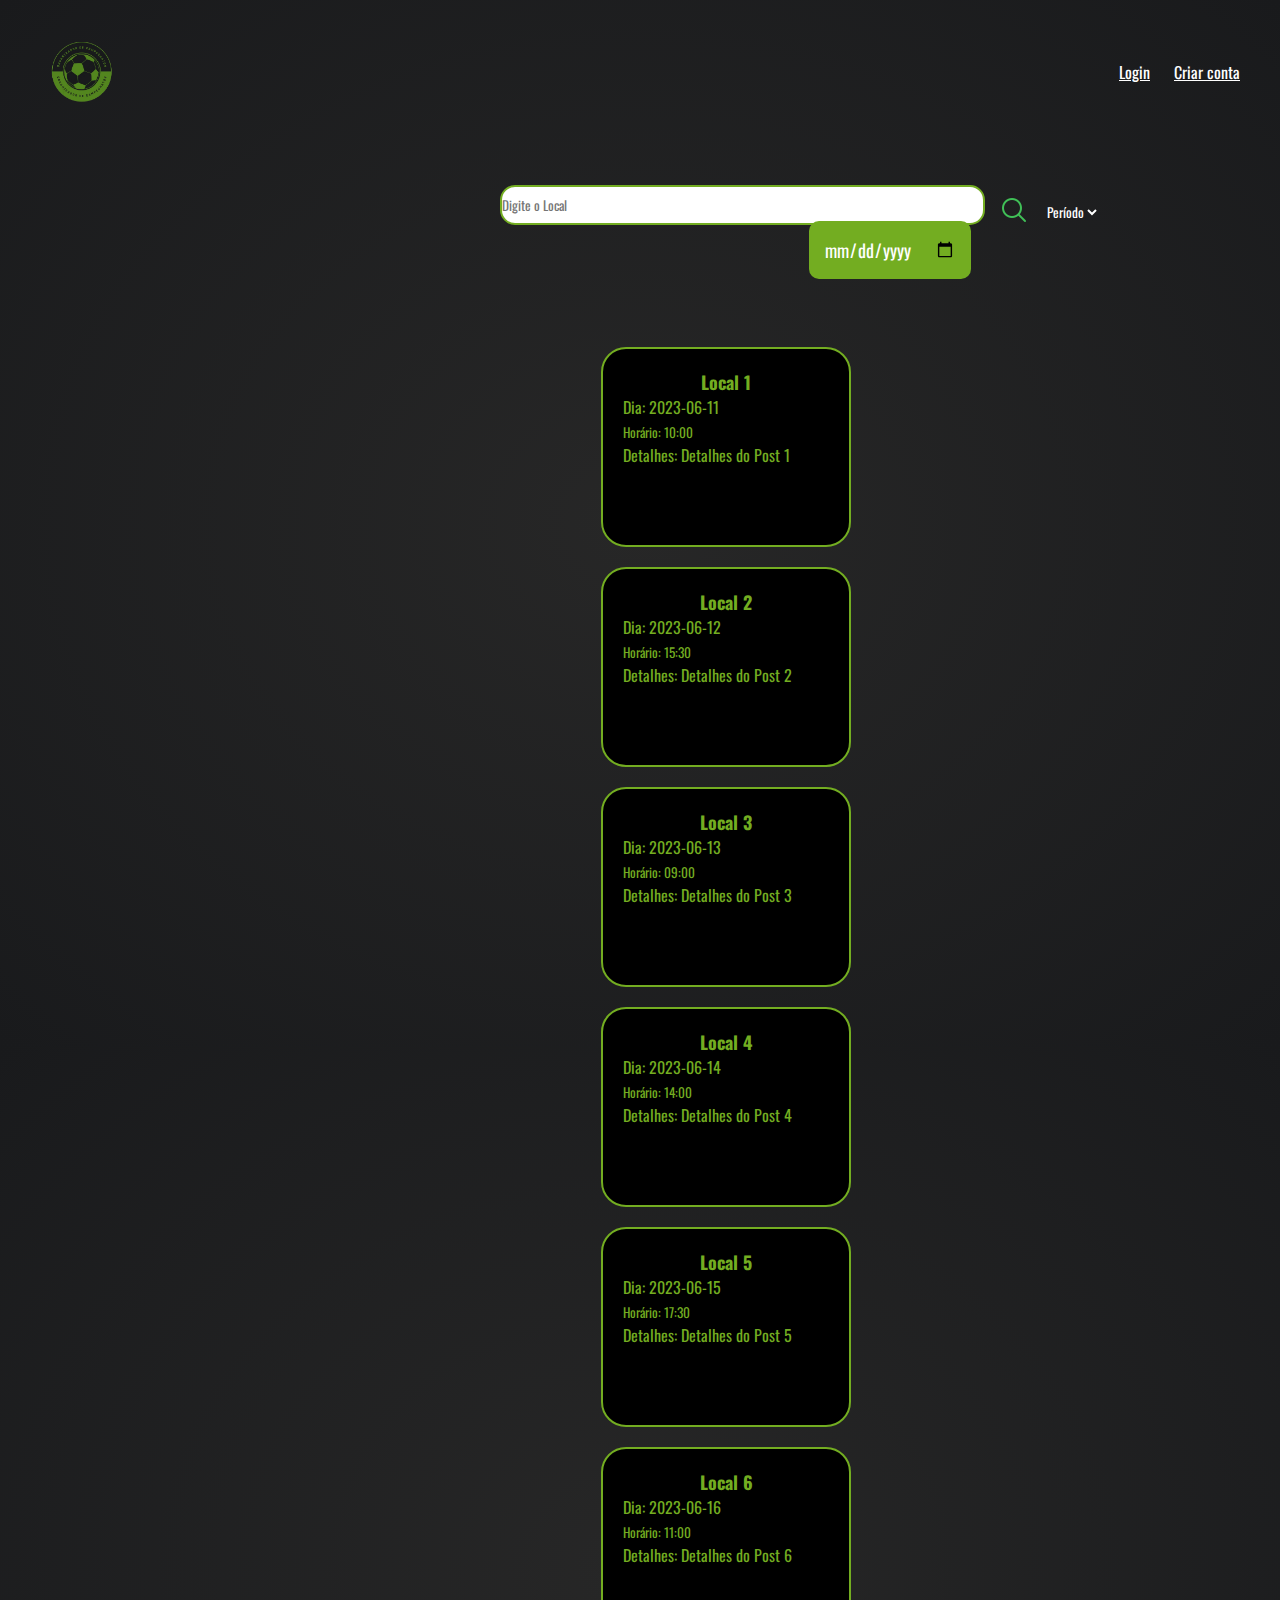
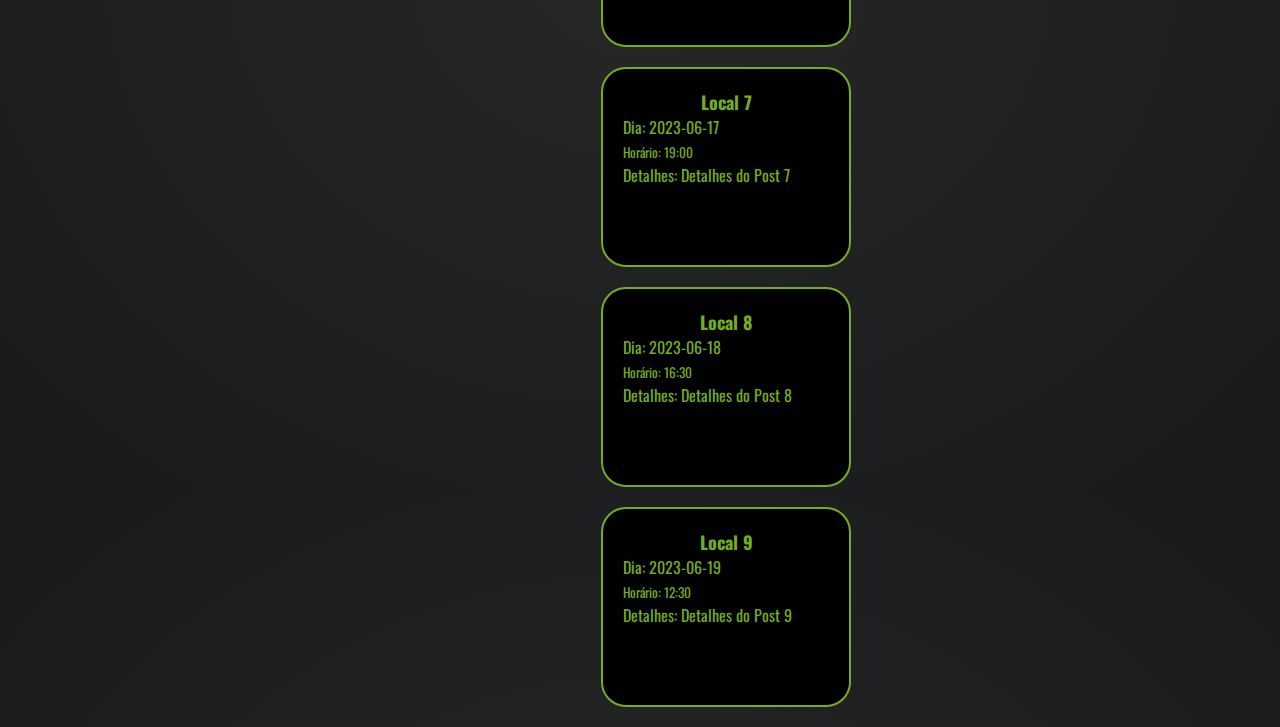
<file: index.html>
<!DOCTYPE html>
<html>
<head>
    <meta charset='utf-8'>
    <meta http-equiv='X-UA-Compatible' content='IE=edge'>
    <title>Forúm</title>
    <meta name='viewport' content='width=device-width, initial-scale=1'>
    <link rel='stylesheet' type='text/css' media='screen' href='forum.css'>
    <link href="https://fonts.googleapis.com/css2?family=Oswald:wght@500&family=Quicksand:wght@500&display=swap" rel="stylesheet">
    <script src="forum.js"></script>
</head>
<body>
    <div class="container1">
        <div class= "navbar">
            <div class = "logo">
                <a href="index.html"><img src ="logo.png" width="125px"></a>
            </div>
            <nav>
                <ul id="MenuItems">
                    <li><a href="">Login</a></li>
                    <li><a href="">Criar conta</a></li>
                </ul>
            </nav>
       </div>
    </div>
    <div class="container">
        <form onsubmit="search(event)">
            <input type="text" id="searchInput" placeholder="Digite o Local">
            <button type="submit"><img src="botãodepesquisa.png" alt=""></button>
            <select id ="filtroSelect">
                <option value="">Período</option>
                <option value="Manhã">Manhã</option>
                <option value="Tarde">Tarde</option>
                <option value="Noite">Noite</option>
            </select>
        </form>
        <input type="date" id="dateInput">
        <div class="box">
            <div class="container2">
                <h1 style="text-align: center;">Local 1</h1>
                <p>Dia: 2023-06-11</p>
                <small>Horário: 10:00</small>
                <p>Detalhes: Detalhes do Post 1</p>
            </div>
            <div class="container2">
                <h1 style="text-align: center;">Local 2</h1>
                <p>Dia: 2023-06-12</p>
                <small>Horário: 15:30</small>
                <p>Detalhes: Detalhes do Post 2</p>
            </div>
            <div class="container2">
                <h1 style="text-align: center;">Local 3</h1>
                <p>Dia: 2023-06-13</p>
                <small>Horário: 09:00</small>
                <p>Detalhes: Detalhes do Post 3</p>
            </div>
            <div class="container2">
                <h1 style="text-align: center;">Local 4</h1>
                <p>Dia: 2023-06-14</p>
                <small>Horário: 14:00</small>
                <p>Detalhes: Detalhes do Post 4</p>
            </div>
            <div class="container2">
                <h1 style="text-align: center;">Local 5</h1>
                <p>Dia: 2023-06-15</p>
                <small>Horário: 17:30</small>
                <p>Detalhes: Detalhes do Post 5</p>
            </div>
            <div class="container2">
                <h1 style="text-align: center;">Local 6</h1>
                <p>Dia: 2023-06-16</p>
                <small>Horário: 11:00</small>
                <p>Detalhes: Detalhes do Post 6</p>
            </div>
            <div class="container2">
                <h1 style="text-align: center;">Local 7</h1>
                <p>Dia: 2023-06-17</p>
                <small>Horário: 19:00</small>
                <p>Detalhes: Detalhes do Post 7</p>
            </div>
            <div class="container2">
                <h1 style="text-align: center;">Local 8</h1>
                <p>Dia: 2023-06-18</p>
                <small>Horário: 16:30</small>
                <p>Detalhes: Detalhes do Post 8</p>
            </div>
            <div class="container2">
                <h1 style="text-align: center;">Local 9</h1>
                <p>Dia: 2023-06-19</p>
                <small>Horário: 12:30</small>
                <p>Detalhes: Detalhes do Post 9</p>
            </div>
        </div> 
    </div>

</body>
</html>
</file>
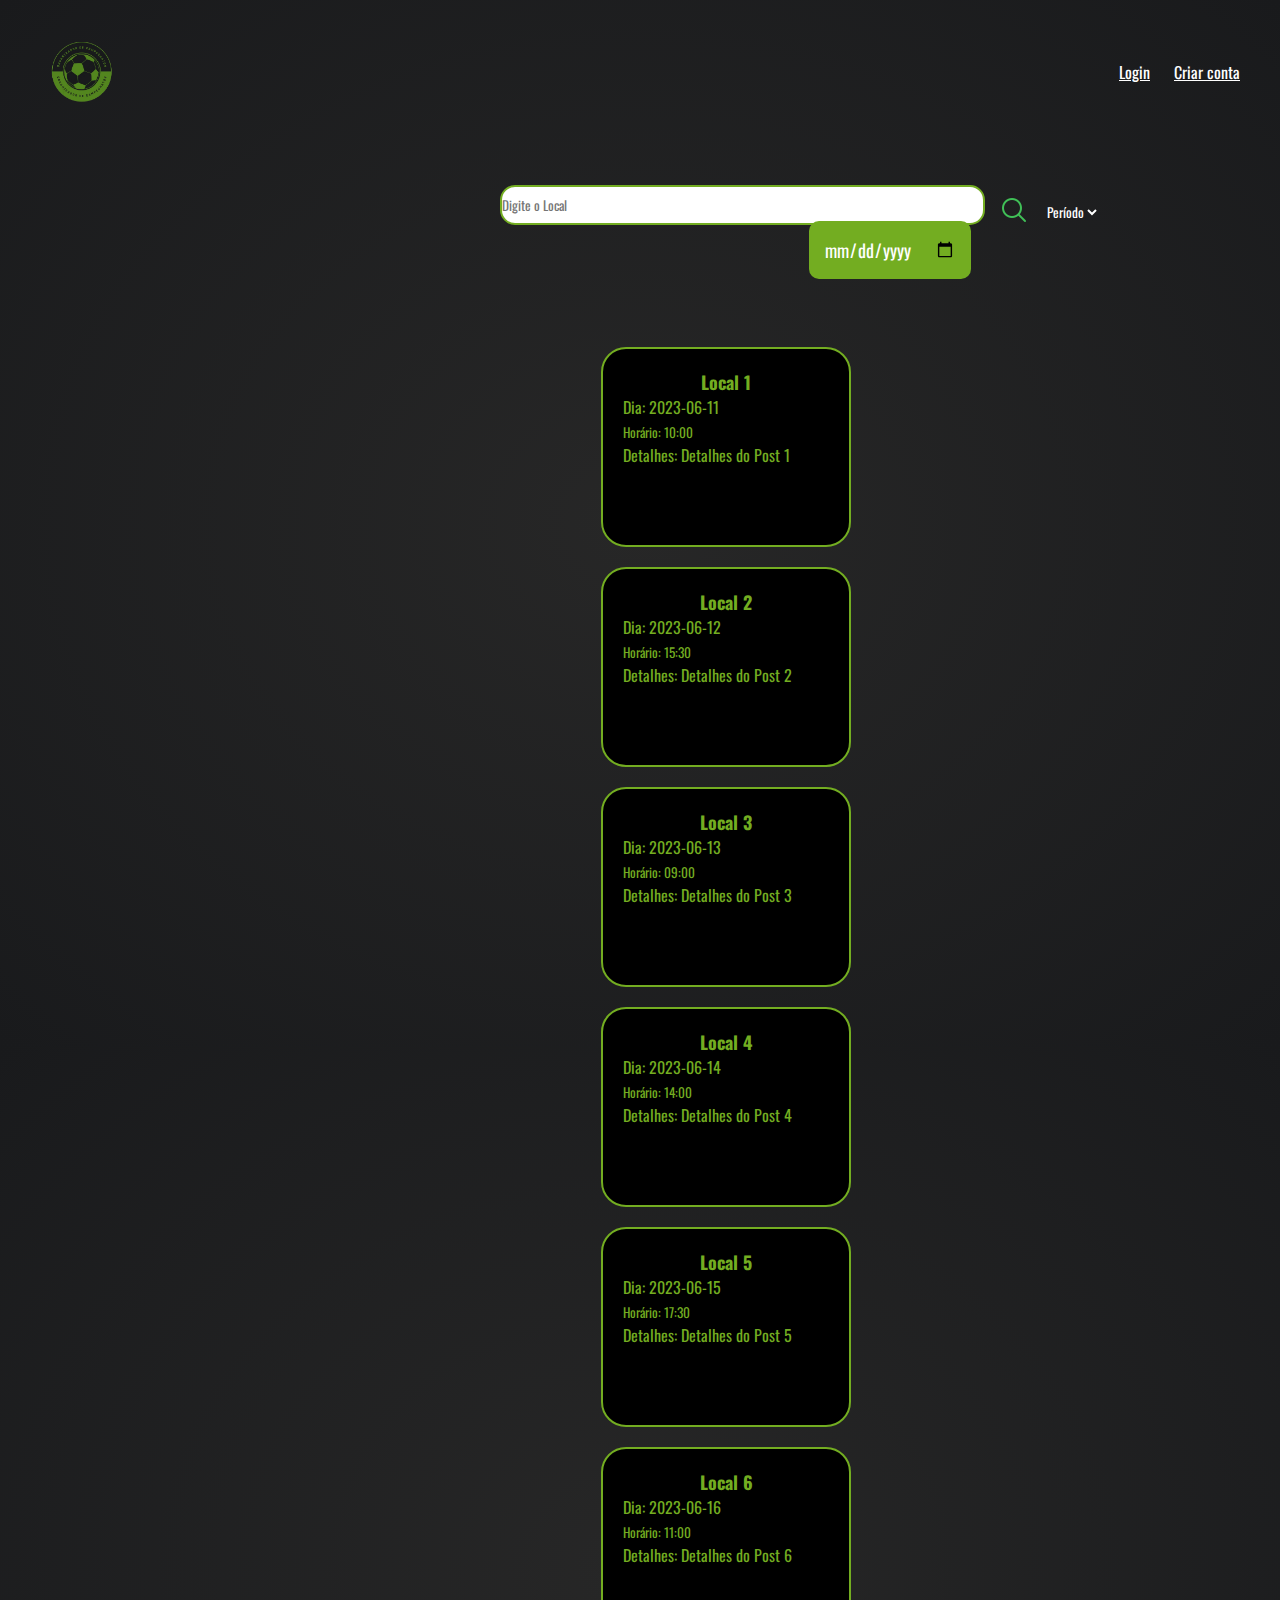
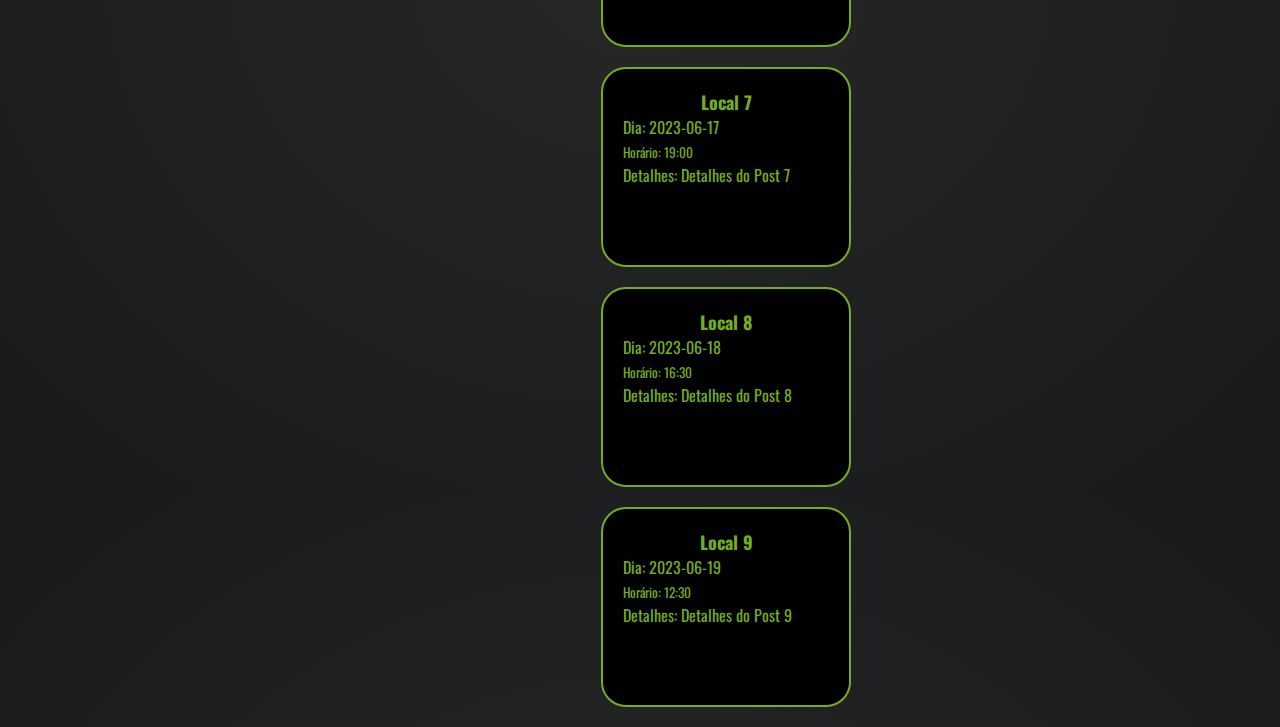
<file: forum.html>
<!DOCTYPE html>
<html>
<head>
    <meta charset='utf-8'>
    <meta http-equiv='X-UA-Compatible' content='IE=edge'>
    <title>Forúm</title>
    <meta name='viewport' content='width=device-width, initial-scale=1'>
    <link rel='stylesheet' type='text/css' media='screen' href='forum.css'>
    <link href="https://fonts.googleapis.com/css2?family=Oswald:wght@500&family=Quicksand:wght@500&display=swap" rel="stylesheet">
    <script src="forum.js"></script>
</head>
<body>
    <div class="container1">
        <div class= "navbar">
            <div class = "logo">
                <a href="index.html"><img src ="logo.png" width="125px"></a>
            </div>
            <nav>
                <ul id="MenuItems">
                    <li><a href="">Login</a></li>
                    <li><a href="">Criar conta</a></li>
                </ul>
            </nav>
       </div>
    </div>
    <div class="container">
        <form onsubmit="search(event)">
            <input type="text" id="searchInput" placeholder="Digite o Local">
            <button type="submit"><img src="botãodepesquisa.png" alt=""></button>
            <select id ="filtroSelect">
                <option value="">Período</option>
                <option value="Manhã">Manhã</option>
                <option value="Tarde">Tarde</option>
                <option value="Noite">Noite</option>
            </select>
        </form>
        <input type="date" id="dateInput">
        <div class="box">
            <div class="container2">
                <h1 style="text-align: center;">Local 1</h1>
                <p>Dia: 2023-06-11</p>
                <small>Horário: 10:00</small>
                <p>Detalhes: Detalhes do Post 1</p>
            </div>
            <div class="container2">
                <h1 style="text-align: center;">Local 2</h1>
                <p>Dia: 2023-06-12</p>
                <small>Horário: 15:30</small>
                <p>Detalhes: Detalhes do Post 2</p>
            </div>
            <div class="container2">
                <h1 style="text-align: center;">Local 3</h1>
                <p>Dia: 2023-06-13</p>
                <small>Horário: 09:00</small>
                <p>Detalhes: Detalhes do Post 3</p>
            </div>
            <div class="container2">
                <h1 style="text-align: center;">Local 4</h1>
                <p>Dia: 2023-06-14</p>
                <small>Horário: 14:00</small>
                <p>Detalhes: Detalhes do Post 4</p>
            </div>
            <div class="container2">
                <h1 style="text-align: center;">Local 5</h1>
                <p>Dia: 2023-06-15</p>
                <small>Horário: 17:30</small>
                <p>Detalhes: Detalhes do Post 5</p>
            </div>
            <div class="container2">
                <h1 style="text-align: center;">Local 6</h1>
                <p>Dia: 2023-06-16</p>
                <small>Horário: 11:00</small>
                <p>Detalhes: Detalhes do Post 6</p>
            </div>
            <div class="container2">
                <h1 style="text-align: center;">Local 7</h1>
                <p>Dia: 2023-06-17</p>
                <small>Horário: 19:00</small>
                <p>Detalhes: Detalhes do Post 7</p>
            </div>
            <div class="container2">
                <h1 style="text-align: center;">Local 8</h1>
                <p>Dia: 2023-06-18</p>
                <small>Horário: 16:30</small>
                <p>Detalhes: Detalhes do Post 8</p>
            </div>
            <div class="container2">
                <h1 style="text-align: center;">Local 9</h1>
                <p>Dia: 2023-06-19</p>
                <small>Horário: 12:30</small>
                <p>Detalhes: Detalhes do Post 9</p>
            </div>
        </div> 
    </div>

</body>
</html>
</file>
<file: forum.css>
*{
    margin: 0px;
    padding: 0px;
    box-sizing: border-box;
    font-family: 'Oswald', sans-serif;
}


.navbar{
    display:flex;
    align-items: center;
    padding: 20px;
}
body{
    background: radial-gradient(#272727,#191a1c);
}
nav{
    flex:1;
    text-align: right;
    color: white;
}
nav ul{
    display: inline-block;
    list-style-type: none;
}
nav ul li{
    display: inline-block;
    margin-right: 20px;
}
nav ul li a{
    color: #ffffff;
    }
.container{
    width: 100%;
    height: 100vh;
    padding-left: 500px;
    padding-top: 40px;
}
form{
    border-radius: 15px;
    width: 600px;
    height: 55px;
    display: flex;
}
form input{
    border-radius: 15px;
    flex: 1;
    border: 2px solid #73AD21;
    outline: none;
    width: 300px;
    height: 40px;
}
form button{
    border-radius: 25px;
    background: none;
    padding: 10px 14px;
    border: none;
    outline: none;
    color: white;
    letter-spacing: 1px;
    cursor: pointer;
}
button img{
    width: 30px;
}
select{
    border-radius: 15px;
    background: none;
    background-color: transparent;
    background: none;
	color: #ffffff;
    cursor: pointer;
    outline: none;
    border: none;
}
select:focus,
  select option {
    background-color: transparent;
  }
input[type="date"]{
    background-color: #73AD21;
    padding: 15px;
    position: absolute;
    transform: translate(-50%,-50%);
    top: 22.5%;
    left: 65%;
    color: #ffffff;
    font-size: 18px;
    border: none;
    border-radius: 10px;
    outline:none;
}
.box{
    display: flex;
    justify-content: space-around;
    align-items: flex-start;
    flex-wrap: wrap;
    flex-basis: calc(100% / 1); 
    max-width: calc(100% / 1); 
    box-sizing: border-box; 
    padding-top: 5%;
    padding-right: 42%;
    
}
.container2{
    position: relative;
    background: black;
    border-radius: 25px;
    border: 2px solid #73AD21;
    padding: 20px;
    width: 250px;
    height: 200px;
    color: #73AD21;
    margin-bottom: 20px;
}
.container2 h1{
font-size: large;
}
@media only screen and (max-width: 768px) {
    .container {
        padding-left: 20px;
        padding-top: 20px;
    }
    
    .box {
        padding-right: 20px;
    }
}

@media only screen and (max-width: 480px) {
    .container {
        padding-left: 10px;
        padding-top: 10px;
    }
    
    .box {
        padding-right: 10px;
    }
}

.navbar{
    display:flex;
    align-items: center;
    padding: 20px;
}

body{
    background: radial-gradient(#272727,#191a1c);
}

nav{
    flex:1;
    text-align: right;
    color: white;
}

nav ul{
    display: inline-block;
    list-style-type: none;
}

nav ul li{
    display: inline-block;
    margin-right: 20px;
}

nav ul li a{
    color: #ffffff;
}

.container{
    width: 100%;
    height: 100vh;
    padding-left: 500px;
    padding-top: 40px;
}

@media only screen and (max-width: 1024px) {
    .container {
        padding-left: 200px;
    }
}

@media only screen and (max-width: 768px) {
    .container {
        padding-left: 100px;
    }
}

@media only screen and (max-width: 480px) {
    .container {
        padding-left: 20px;
    }
}

form{
    border-radius: 15px;
    width: 600px;
    height: 55px;
    display: flex;
}

@media only screen and (max-width: 768px) {
    form{
        width: 100%;
    }
    
    form input{
        width: 60%;
    }
    
    form button{
        padding: 10px;
    }
}

@media only screen and (max-width: 480px) {
    form{
        flex-wrap: wrap;
        height: auto;
    }
    
    form input{
        width: 100%;
        margin-bottom: 10px;
    }
}

form input{
    border-radius: 15px;
    flex: 1;
    border: 2px solid #73AD21;
    outline: none;
    height: 40px;
}

form button{
    border-radius: 25px;
    background: none;
    padding: 10px 14px;
    border: none;
    outline: none;
    color: white;
    letter-spacing: 1px;
    cursor: pointer;
}

button img{
    width: 30px;
}

select{
    border-radius: 15px;
    background: none;
    background-color: transparent;
    background: none;
	color: #ffffff;
    cursor: pointer;
    outline: none;
    border: none;
}

select:focus,
select option {
    background-color: transparent;
}

input[type="date"]{
    background-color: #73AD21;
    padding: 15px;
    position: relative;
    transform: translate(-50%,-50%);
    top: 0;
    left: 50%;
    margin-top: 10px;
    color: #ffffff;
    font-size: 18px;
    border: none;
    border-radius: 10px;
    outline:none;
}

.box{
    display: flex;
    justify-content: space-around;
    align-items: flex-start;
    flex-wrap: wrap;
    flex-basis: calc(100% / 1);
    max-width: calc(100% / 1);
    box-sizing: border-box;
    padding-top: 5%;
    padding-right: 42%;
}

@media only screen and (max-width: 1024px) {
    .box {
        padding-right: 20%;
    }
}

@media only screen and (max-width: 768px) {
    .box {
        padding-right: 10%;
    }
}

@media only screen and (max-width: 480px) {
    .box {
        padding-right: 0%;
    }
}

.container2{
    position: relative;
    background: black;
    border-radius: 25px;
    border: 2px solid #73AD21;
    padding: 20px;
    width: 250px;
    height: 200px;
    color: #73AD21;
    margin-bottom: 20px;
}

.container2 h1{
    font-size: large;
}
</file>
